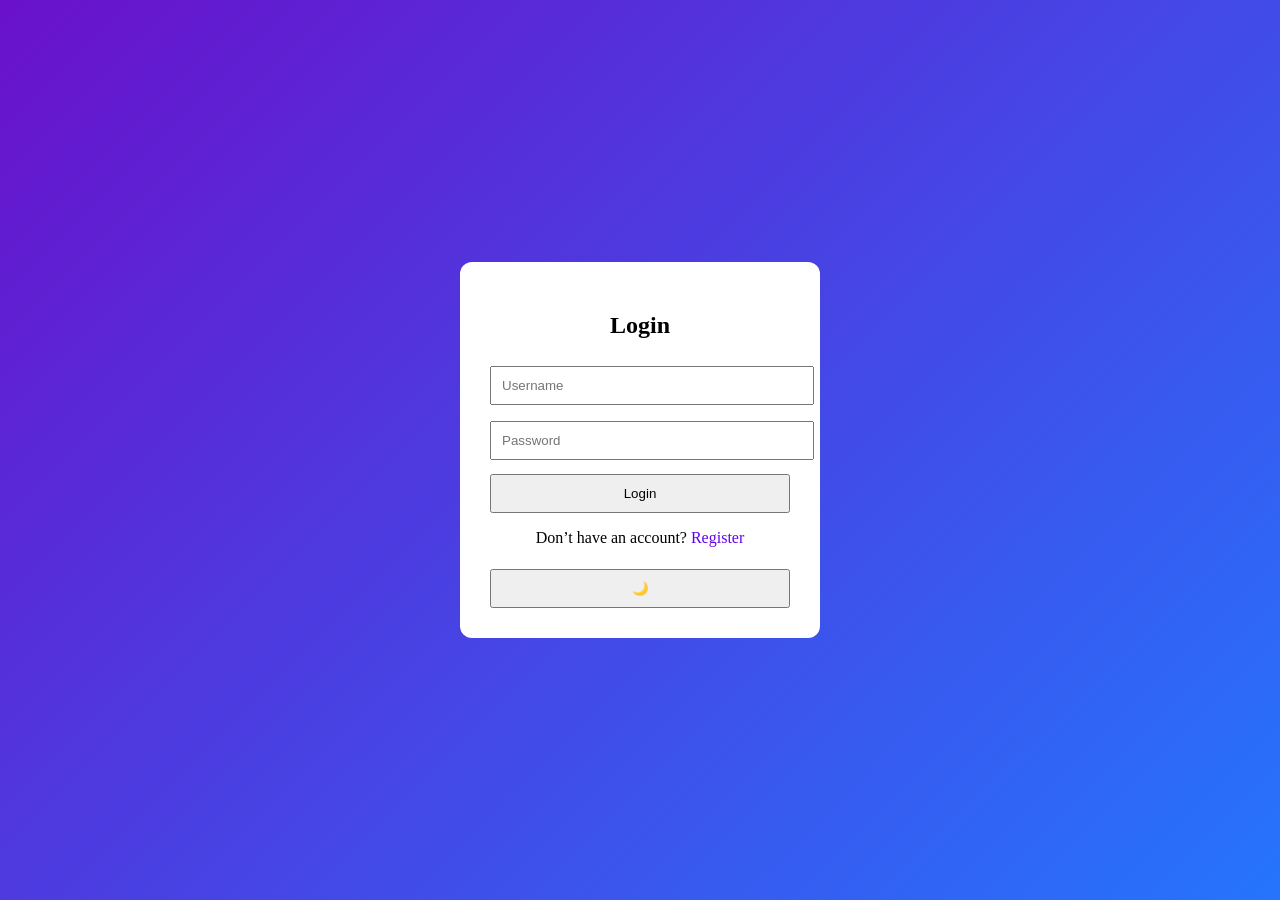
<file: index.html>
<!DOCTYPE html>
<html>
<head>
<title>Job Board Aggregator</title>
<link rel="stylesheet" href="style.css">
</head>
<body>

<header class="top-header">
  <h1>Job Board Aggregator</h1>

  <div class="header-buttons">
    <button id="theme-toggle">🌙</button>
    <button id="logout-btn">Logout</button>
    <button onclick="location.href='saved.html'">Saved Jobs</button>
    <button onclick="location.href='applied.html'">Applied Jobs</button>
  </div>

  <div class="filters">
    <input id="search" placeholder="Search jobs...">

    <select id="filter-location"><option value="">Location</option></select>
    <select id="filter-type"><option value="">Type</option></select>

    <select id="filter-date">
      <option value="">Date</option>
      <option value="1">Today</option>
      <option value="3">Last 3 days</option>
      <option value="7">Last 7 days</option>
      <option value="30">Last 30 days</option>
    </select>
  </div>
</header>

<div id="jobs-container"></div>

<script src="script.js"></script>
</body>
</html>
</file>
<file: style.css>
body {
  margin:0;
  font-family:'Segoe UI';
  background:#f4f6fb;
  transition:.3s;
}

/* DARK */
body.dark {
  background:#0f172a;
  color:#e2e8f0;
}

/* LOGIN */
.login-body {
  display:flex;
  justify-content:center;
  align-items:center;
  height:100vh;
  background:linear-gradient(135deg,#6a11cb,#2575fc);
}

.auth-box {
  background:white;
  padding:30px;
  border-radius:12px;
  width:300px;
  text-align:center;
}

body.dark .auth-box {
  background:#1e293b;
}

.auth-box input {
  width:100%;
  margin:8px 0;
  padding:10px;
}

.auth-box button {
  width:100%;
  margin-top:6px;
  padding:10px;
}

#switch-btn {
  color:#6200ee;
  cursor:pointer;
}

/* HEADER */
.top-header {
  background:#6200ee;
  color:white;
  padding:15px;
  text-align:center;
}

.header-buttons button {
  margin:5px;
}

/* FILTER */
.filters {
  margin-top:10px;
}

/* GRID */
#jobs-container,#saved-list,#applied-list {
  display:grid;
  grid-template-columns:repeat(auto-fit,minmax(250px,1fr));
  gap:15px;
  padding:20px;
}

/* CARD */
.job-card {
  background:white;
  padding:15px;
  border-radius:10px;
}

body.dark .job-card {
  background:#1e293b;
}

/* BUTTONS */
.card-buttons {
  display:flex;
  gap:5px;
  margin-top:10px;
}

.card-buttons button {
  flex:1;
  padding:6px;
}

.save { background:#6200ee;color:white; }
.apply { background:#00c9a7; }
.visit { background:#ddd; }
.remove { background:red;color:white; }

/* TOAST */
.toast {
  position:fixed;
  bottom:20px;
  right:20px;
  background:black;
  color:white;
  padding:10px;
  border-radius:6px;
  opacity:0;
  transition:.3s;
}
.toast.show { opacity:1; }

/* MODAL OVERLAY */
.modal {
  position:fixed;
  top:0;
  left:0;
  width:100%;
  height:100%;
  background:rgba(0,0,0,.6);
  display:flex;
  justify-content:center;
  align-items:center;
  z-index:999;

  animation:fadeIn .2s ease;
}

/* MODAL BOX */
.modal-box {
  background:rgba(255,255,255,0.95);
  backdrop-filter:blur(12px);
  padding:25px;
  border-radius:14px;
  width:320px;
  text-align:center;

  transform:scale(.9);
  animation:popIn .2s ease forwards;
}

/* DARK MODE */
body.dark .modal-box {
  background:#1e293b;
  color:#fff;
}

/* FILE INPUT */
.modal-box input[type="file"] {
  margin-top:12px;
  padding:8px;
  border:1px dashed #999;
  border-radius:8px;
  width:100%;
  cursor:pointer;
}

/* FILE NAME */
.file-name {
  font-size:12px;
  margin-top:6px;
  color:#666;
}

/* BUTTONS */
.modal-box button {
  margin-top:10px;
  padding:8px;
  width:100%;
  border:none;
  border-radius:8px;
  cursor:pointer;
}

.submit-btn {
  background:#00c9a7;
  color:white;
}

.close-btn {
  background:#ddd;
}

/* ANIMATIONS */
@keyframes fadeIn {
  from {opacity:0;}
  to {opacity:1;}
}

@keyframes popIn {
  to {transform:scale(1);}
}
</file>
